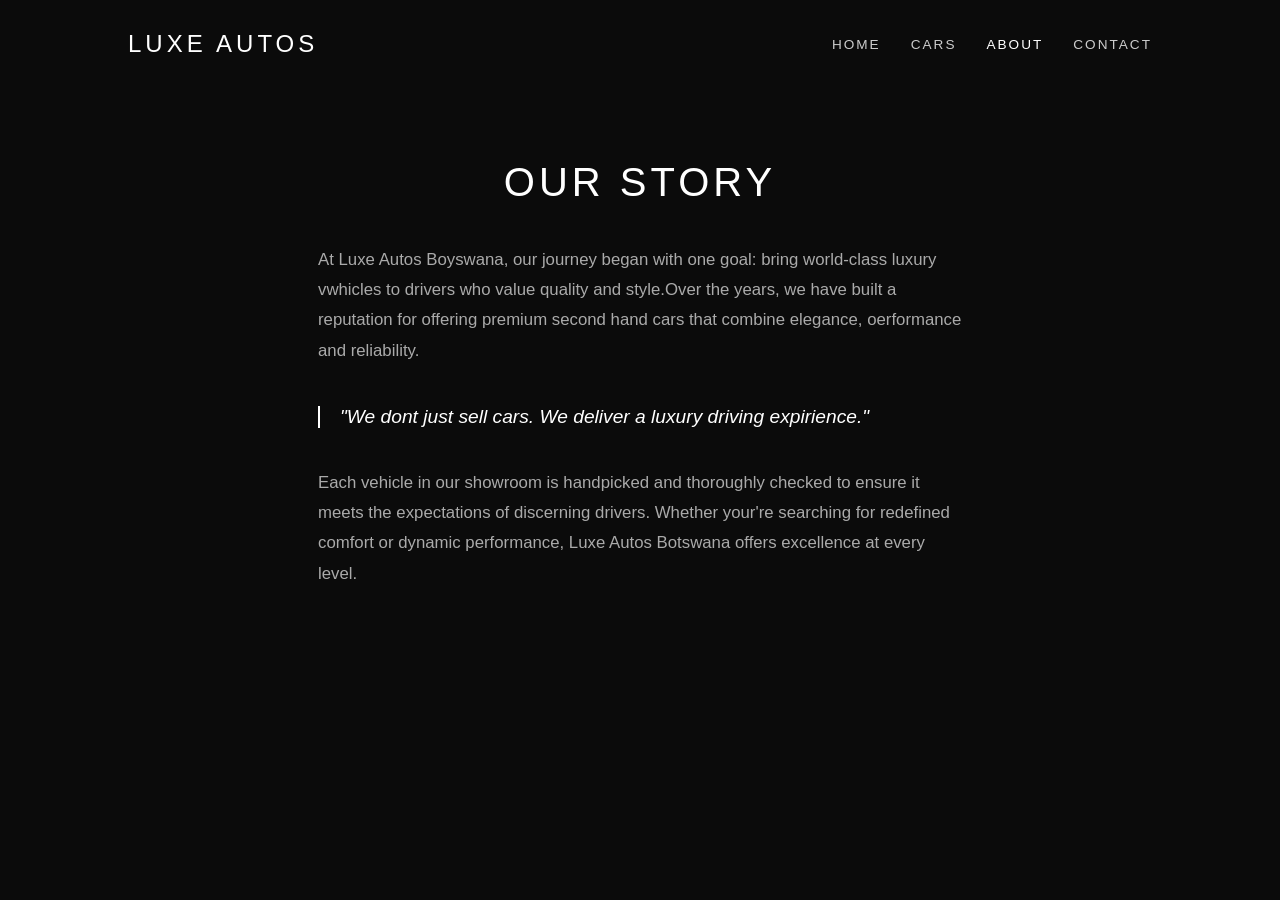
<file: about.html>
<!DOCTYPE html>
<html lang="en">
<head>
    <meta charset="UTF-8">
    <meta name="viewport" content="width=device-width, initial-scale=1.0">
    <title>Luxe Autos | About</title>
    <style>
        * {
            margin: 0;
            padding: 0;
            box-sizing: border-box;
            font-family: 'Segoe UI', Tahoma, Geneva, Verdana, sans-serif;
        }

        body {
            background-color: #0b0b0b;
            color: #ffffff;
            padding-top: 100px;
        }

        header {
            position: absolute;
            top: 0;
            left: 0;
            width: 100%;
            display: flex;
            justify-content: space-between;
            align-items: center;
            padding: 30px 10%;
            z-index: 100;
        }

        .logo {
            font-size: 1.5rem;
            font-weight: 300;
            letter-spacing: 4px;
            text-transform: uppercase;
            text-decoration: none;
            color: #ffffff;
        }

        .nav-links {
            display: flex;
            list-style: none;
            gap: 30px;
        }

        .nav-links a {
            color: #cccccc;
            text-decoration: none;
            text-transform: uppercase;
            font-size: 0.85rem;
            letter-spacing: 2px;
            transition: color 0.3s ease;
        }

        .nav-links a:hover, .nav-links a.active {
            color: #ffffff;
        }

        .about-section {
            padding: 60px 10%;
            max-width: 900px;
            margin: 0 auto;
        }

        .section-title {
            font-size: 2.5rem;
            font-weight: 400;
            letter-spacing: 4px;
            text-transform: uppercase;
            margin-bottom: 40px;
            text-align: center;
        }

        .about-content p {
            font-size: 1.05rem;
            color: #aaaaaa;
            line-height: 1.8;
            margin-bottom: 25px;
            font-weight: 300;
        }

        blockquote {
            border-left: 2px solid #ffffff;
            padding-left: 20px;
            margin: 40px 0;
            font-style: italic;
            color: #ffffff;
            font-size: 1.2rem;
        }
    </style>
</head>
<body>

    <header>
        <a href="index.html" class="logo">Luxe Autos</a>
        <ul class="nav-links">
            <li><a href="index.html">Home</a></li>
            <li><a href="cars.html">Cars</a></li>
            <li><a href="about.html" class="active">About</a></li>
            <li><a href="contact.html">Contact</a></li>
        </ul>
    </header>

    <section class="about-section">
        <h2 class="section-title">Our Story</h2>
        <div class="about-content">
            <p>At Luxe Autos Boyswana, our journey began with one goal: bring world-class luxury vwhicles to drivers who value quality and style.Over the years, we have built a reputation for offering premium second hand cars that combine elegance, oerformance and reliability.</p>
            
            <blockquote>
                "We dont just sell cars. We deliver a luxury driving expirience."
            </blockquote>

            <p>Each vehicle in our showroom is handpicked and thoroughly checked to ensure it meets the expectations of discerning drivers. Whether your're searching for redefined comfort or dynamic performance, Luxe Autos Botswana offers excellence at every level.</p>

</body>
</html>
</file>
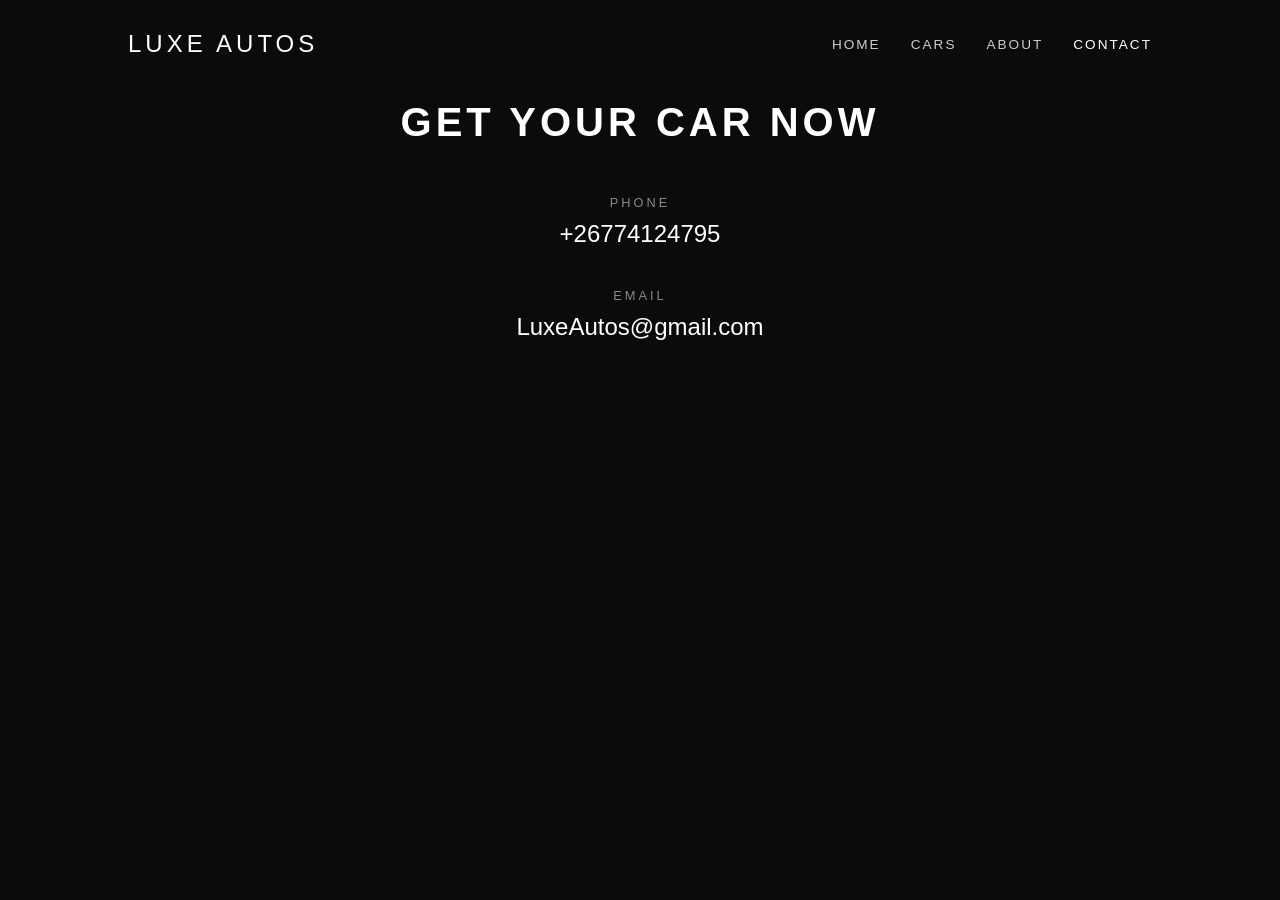
<file: contact.html>
<!DOCTYPE html>
<html lang="en">
<head>
    <meta charset="UTF-8">
    <meta name="viewport" content="width=device-width, initial-scale=1.0">
    <title>Luxe Autos | Contact</title>
    <link rel="stylesheet" href="style.css">
</head>
<body>

    <header>
        <a href="index.html" class="logo">Luxe Autos</a>
        <ul class="nav-links">
            <li><a href="index.html">Home</a></li>
            <li><a href="cars.html">Cars</a></li>
            <li><a href="about.html">About</a></li>
            <li><a href="contact.html" class="active">Contact</a></li>
        </ul>
    </header>

    <section class="contact-section">
        <h2 class="section-title">Get your car now</h2>
        
        <div class="contact-info">
            <p class="contact-label">Phone</p>
            <a href="tel:+26774124795" class="contact-detail">+26774124795</a>
        </div>

        <div class="contact-info">
            <p class="contact-label">Email</p>
            <a href="LuxeAutos@gmail.com" class="contact-detail">LuxeAutos@gmail.com</a>
        </div>
    </section>

</body>
</html>
</file>
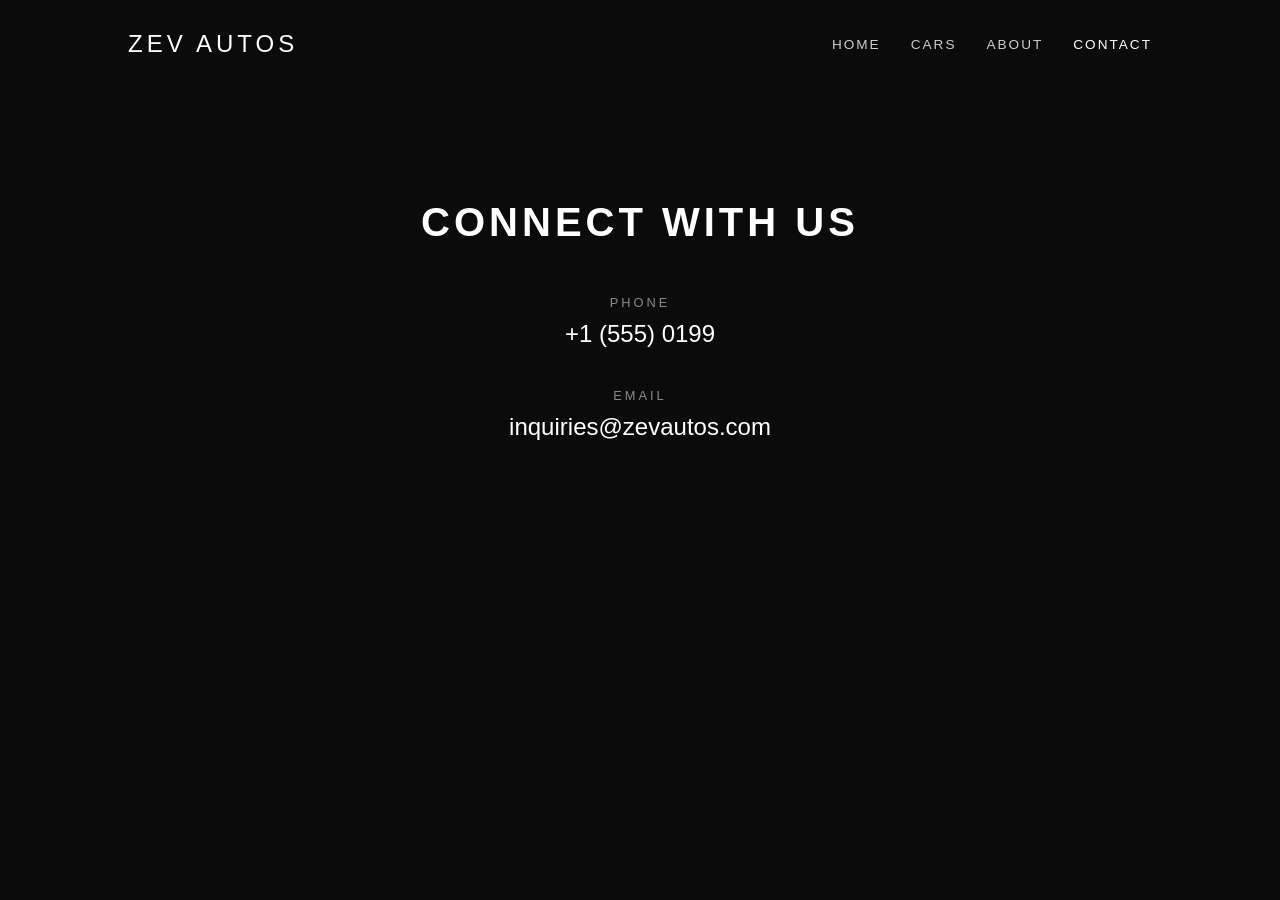
<file: Untitled-96.html>
<!DOCTYPE html>
<html lang="en">
<head>
    <meta charset="UTF-8">
    <meta name="viewport" content="width=device-width, initial-scale=1.0">
    <title>ZEV Autos | Contact</title>
    <style>
        * {
            margin: 0;
            padding: 0;
            box-sizing: border-box;
            font-family: 'Segoe UI', sans-serif;
        }

        body {
            background-color: #0b0b0b;
            color: #ffffff;
            padding-top: 100px;
        }

        header {
            position: absolute;
            top: 0;
            left: 0;
            width: 100%;
            display: flex;
            justify-content: space-between;
            align-items: center;
            padding: 30px 10%;
        }

        .logo {
            font-size: 1.5rem;
            letter-spacing: 4px;
            text-transform: uppercase;
            text-decoration: none;
            color: #ffffff;
        }

        .nav-links {
            display: flex;
            list-style: none;
            gap: 30px;
        }

        .nav-links a {
            color: #cccccc;
            text-decoration: none;
            text-transform: uppercase;
            font-size: 0.85rem;
            letter-spacing: 2px;
        }

        .nav-links a:hover, .nav-links a.active {
            color: #ffffff;
        }

        .contact-section {
            padding: 100px 10%;
            text-align: center;
        }

        .section-title {
            font-size: 2.5rem;
            letter-spacing: 4px;
            text-transform: uppercase;
            margin-bottom: 50px;
        }

        .contact-info {
            margin-bottom: 40px;
        }

        .contact-label {
            font-size: 0.8rem;
            text-transform: uppercase;
            letter-spacing: 3px;
            color: #888888;
            margin-bottom: 10px;
        }

        .contact-detail {
            font-size: 1.5rem;
            color: #ffffff;
            text-decoration: none;
        }
    </style>
</head>
<body>

    <header>
        <a href="index.html" class="logo">ZEV Autos</a>
        <ul class="nav-links">
            <li><a href="index.html">Home</a></li>
            <li><a href="cars.html">Cars</a></li>
            <li><a href="about.html">About</a></li>
            <li><a href="contact.html" class="active">Contact</a></li>
        </ul>
    </header>

    <section class="contact-section">
        <h2 class="section-title">Connect With Us</h2>
        
        <div class="contact-info">
            <p class="contact-label">Phone</p>
            <a href="tel:+15550199" class="contact-detail">+1 (555) 0199</a>
        </div>

        <div class="contact-info">
            <p class="contact-label">Email</p>
            <a href="mailto:inquiries@zevautos.com" class="contact-detail">inquiries@zevautos.com</a>
        </div>
    </section>

</body>
</html>
</file>
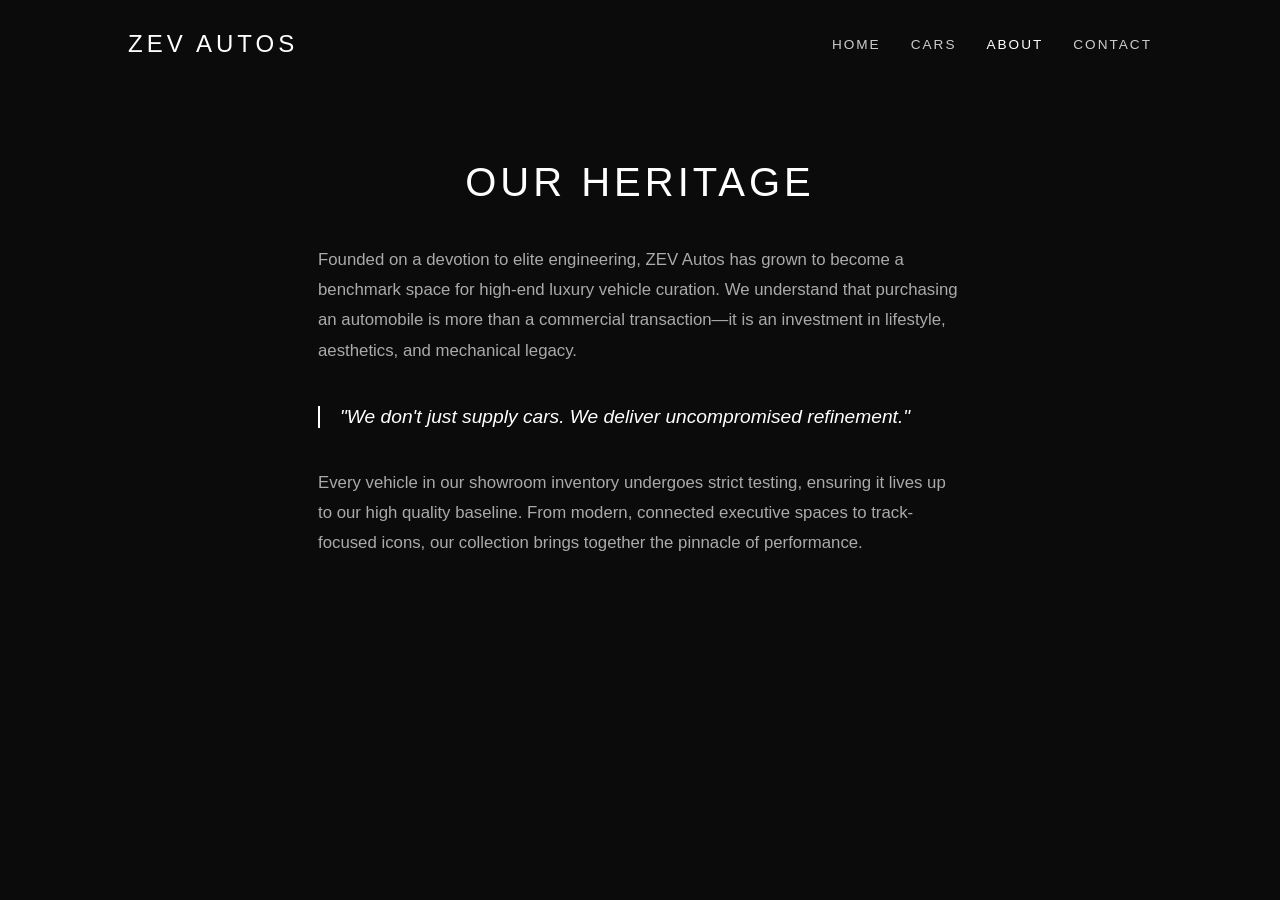
<file: Untitled-97.html>
<!DOCTYPE html>
<html lang="en">
<head>
    <meta charset="UTF-8">
    <meta name="viewport" content="width=device-width, initial-scale=1.0">
    <title>ZEV Autos | About</title>
    <style>
        * {
            margin: 0;
            padding: 0;
            box-sizing: border-box;
            font-family: 'Segoe UI', Tahoma, Geneva, Verdana, sans-serif;
        }

        body {
            background-color: #0b0b0b;
            color: #ffffff;
            padding-top: 100px;
        }

        header {
            position: absolute;
            top: 0;
            left: 0;
            width: 100%;
            display: flex;
            justify-content: space-between;
            align-items: center;
            padding: 30px 10%;
            z-index: 100;
        }

        .logo {
            font-size: 1.5rem;
            font-weight: 300;
            letter-spacing: 4px;
            text-transform: uppercase;
            text-decoration: none;
            color: #ffffff;
        }

        .nav-links {
            display: flex;
            list-style: none;
            gap: 30px;
        }

        .nav-links a {
            color: #cccccc;
            text-decoration: none;
            text-transform: uppercase;
            font-size: 0.85rem;
            letter-spacing: 2px;
            transition: color 0.3s ease;
        }

        .nav-links a:hover, .nav-links a.active {
            color: #ffffff;
        }

        .about-section {
            padding: 60px 10%;
            max-width: 900px;
            margin: 0 auto;
        }

        .section-title {
            font-size: 2.5rem;
            font-weight: 400;
            letter-spacing: 4px;
            text-transform: uppercase;
            margin-bottom: 40px;
            text-align: center;
        }

        .about-content p {
            font-size: 1.05rem;
            color: #aaaaaa;
            line-height: 1.8;
            margin-bottom: 25px;
            font-weight: 300;
        }

        blockquote {
            border-left: 2px solid #ffffff;
            padding-left: 20px;
            margin: 40px 0;
            font-style: italic;
            color: #ffffff;
            font-size: 1.2rem;
        }
    </style>
</head>
<body>

    <header>
        <a href="index.html" class="logo">ZEV Autos</a>
        <ul class="nav-links">
            <li><a href="index.html">Home</a></li>
            <li><a href="cars.html">Cars</a></li>
            <li><a href="about.html" class="active">About</a></li>
            <li><a href="contact.html">Contact</a></li>
        </ul>
    </header>

    <section class="about-section">
        <h2 class="section-title">Our Heritage</h2>
        <div class="about-content">
            <p>Founded on a devotion to elite engineering, ZEV Autos has grown to become a benchmark space for high-end luxury vehicle curation. We understand that purchasing an automobile is more than a commercial transaction—it is an investment in lifestyle, aesthetics, and mechanical legacy.</p>
            
            <blockquote>
                "We don't just supply cars. We deliver uncompromised refinement."
            </blockquote>

            <p>Every vehicle in our showroom inventory undergoes strict testing, ensuring it lives up to our high quality baseline. From modern, connected executive spaces to track-focused icons, our collection brings together the pinnacle of performance.</p>
        </div>
    </section>

</body>
</html>
</file>
<file: style.css>
* {
    margin: 0;
    padding: 0;
    box-sizing: border-box;
    font-family: 'Segoe UI', Tahoma, Geneva, Verdana, sans-serif;
    scroll-behavior: smooth;
}

body {
    background-color: #0b0b0b;
    color: #ffffff;
    overflow-x: hidden;
}

header {
    position: absolute;
    top: 0;
    left: 0;
    width: 100%;
    display: flex;
    justify-content: space-between;
    align-items: center;
    padding: 30px 10%;
    z-index: 100;
}

.logo {
    font-size: 1.5rem;
    font-weight: 300;
    letter-spacing: 4px;
    text-transform: uppercase;
    text-decoration: none;
    color: #ffffff;
}

.nav-links {
    display: flex;
    list-style: none;
    gap: 30px;
}

.nav-links a {
    color: #cccccc;
    text-decoration: none;
    text-transform: uppercase;
    font-size: 0.85rem;
    letter-spacing: 2px;
    transition: color 0.3s ease;
}

.nav-links a:hover, .nav-links a.active {
    color: #ffffff;
}

.detail-section {
    padding: 140px 10% 100px;
    max-width: 1200px;
    margin: 0 auto;
    animation: fadeIn 1.5s ease-in-out;
}

.car-title {
    font-size: 3.5rem;
    font-weight: 300;
    letter-spacing: 8px;
    text-transform: uppercase;
    color: #ffffff;
    margin-bottom: 30px;
}

.showcase-img {
    width: 100%;
    height: 60vh;
    object-fit: cover;
    border: 1px solid #1a1a1a;
    margin-bottom: 50px;
}

.specs-table {
    width: 100%;
    border-collapse: collapse;
    margin-bottom: 50px;
}

.specs-table td {
    padding: 20px;
    border-bottom: 1px solid #1a1a1a;
    font-size: 1rem;
    font-weight: 300;
}

.specs-table td:first-child {
    color: #888888;
    text-transform: uppercase;
    font-size: 0.85rem;
    letter-spacing: 2px;
    width: 35%;
}

.specs-table td:last-child {
    color: #ffffff;
    letter-spacing: 1px;
}

.description-box {
    max-width: 800px;
    margin-bottom: 60px;
}

.description-box p {
    font-size: 1.15rem;
    color: #888888;
    line-height: 1.8;
    font-weight: 300;
}

.action-box {
    border-top: 1px solid #1a1a1a;
    padding-top: 50px;
    text-align: left;
}

.action-box h3 {
    font-size: 1.5rem;
    font-weight: 300;
    letter-spacing: 4px;
    text-transform: uppercase;
    margin-bottom: 30px;
}

.btn-group {
    display: flex;
    gap: 20px;
}

.btn {
    padding: 12px 35px;
    font-size: 0.9rem;
    text-transform: uppercase;
    letter-spacing: 2px;
    color: #ffffff;
    background: transparent;
    border: 1px solid #ffffff;
    cursor: pointer;
    transition: all 0.4s ease;
    text-decoration: none;
    display: inline-block;
}

.btn:hover {
    background: #ffffff;
    color: #000000;
}
/* --- Contact Page Specific Styles --- */
.contact-section {
    padding: 100px 10%;
    text-align: center;
}

.section-title {
    font-size: 2.5rem;
    letter-spacing: 4px;
    text-transform: uppercase;
    margin-bottom: 50px;
}

.contact-info {
    margin-bottom: 40px;
}

.contact-label {
    font-size: 0.8rem;
    text-transform: uppercase;
    letter-spacing: 3px;
    color: #888888;
    margin-bottom: 10px;
}

.contact-detail {
    font-size: 1.5rem;
    color: #ffffff;
    text-decoration: none;
    transition: color 0.3s ease;
}

.contact-detail:hover {
    color: #cccccc;
}

@keyframes fadeIn {
    from { opacity: 0; transform: translateY(15px); }
    to { opacity: 1; transform: translateY(0); }
}
</file>
